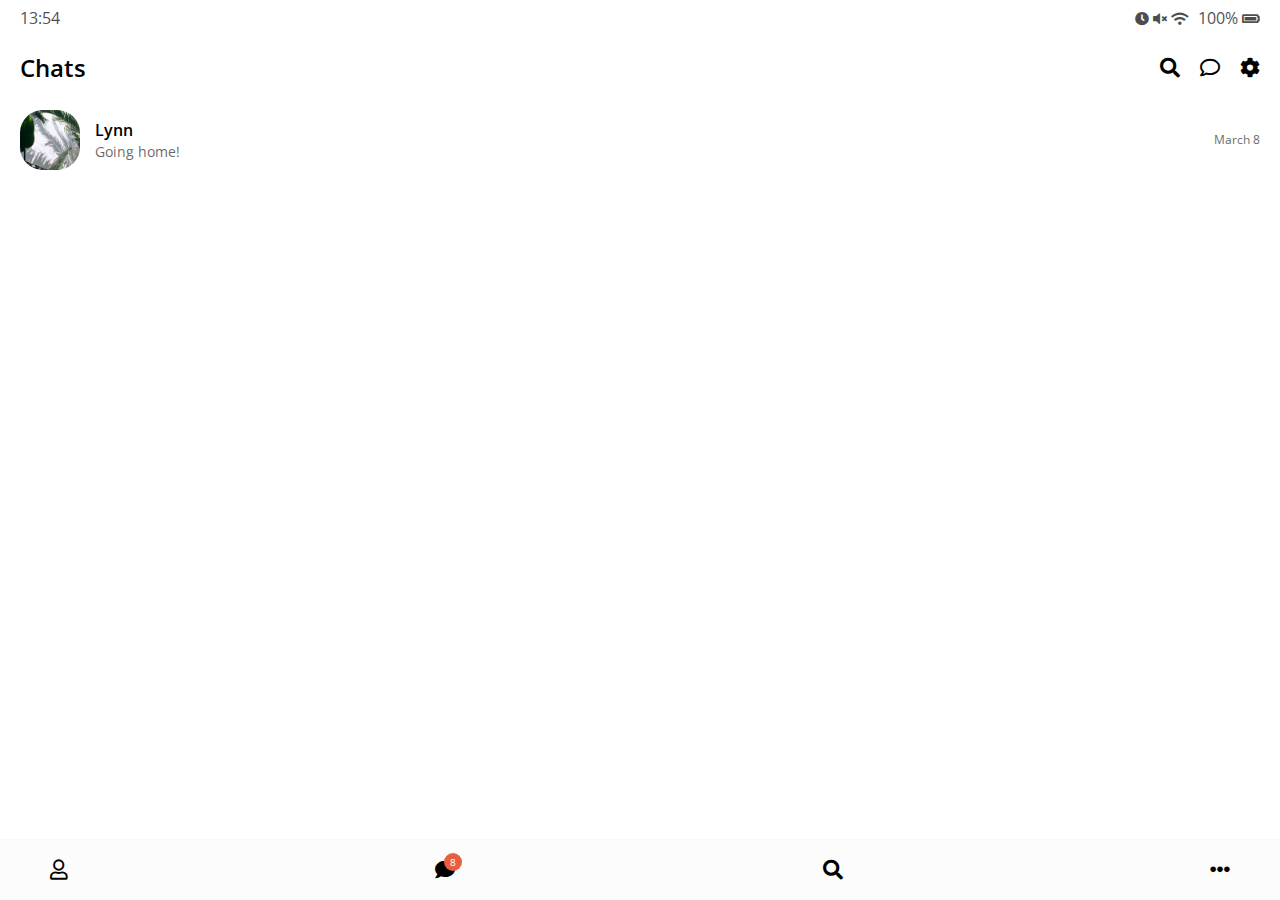
<file: index.html>
<!DOCTYPE html>
<html lang="ko">
  <head>
    <meta charset="UTF-8" />
    <meta name="viewport" content="width=device-width, initial-scale=1.0" />
    <meta http-equiv="X-UA-Compatible" content="ie=edge" />
    <link
      rel="stylesheet"
      href="https://use.fontawesome.com/releases/v5.9.0/css/all.css"
    />
    <link rel="stylesheet" href="css/styles.css" />
    <title>Chats | Kakao Clone</title>
  </head>
  <body>
    <!-- 여기서부터 뚝배기 !!!! -->
    <div class="status-bar">
      <div class="status-bar__column">
        <span class="status-bar__clock">13:54</span>
      </div>
      <div class="status-bar__column">
        <i class="fas fa-clock"></i>
        <i class="fas fa-volume-mute"></i>
        <i class="fas fa-wifi"></i>
        <span class="status-bar__battery-level">100%</span>
        <i class="fas fa-battery-full"></i>
      </div>
    </div>
    <header class="header">
      <div class="header__header-column">
        <h1 class="header__title">Chats</h1>
      </div>
      <div class="header__header-column">
        <span class="header__icon">
          <i class="fas fa-search"></i>
        </span>
        <span class="header__icon">
          <i class="far fa-comment"></i>
        </span>
        <span class="header__icon">
          <i class="fas fa-cog"></i>
        </span>
      </div>
    </header>
    <!-- 뚝배기 끝!!!!! -->
    <!-- 여기서부터 메인 !!!!!! -->
    <main class="chats">
      <ul class="chats__list">
        <li class="chats__chat chant">
          <a href="chat.html">
            <div class="chats__chat friend friend--lg">
              <div class="friend__column">
                <img
                  src="images/avatar.jpg"
                  alt=""
                  class="m-avatar friend__avatar"
                />
                <div class="friend__content">
                  <span class="friend__name">
                    Lynn
                  </span>
                  <span class="friend__bottom-text">
                    Going home!
                  </span>
                </div>
              </div>
              <div class="friend__column">
                <span class="chat__timestamp">
                  March 8
                </span>
              </div>
            </div>
          </a>
        </li>
      </ul>
    </main>
    <!-- 메인 끝 !!!! -->
    <!-- 여기서부터 아래 !!!!! -->
    <nav class="nav">
      <ul class="nav__list">
        <li class="nav__list-item">
          <a href="friends.html" class="nav__list-link">
            <i class="far fa-user"></i>
          </a>
        </li>
        <li class="nav__list-item">
          <a href="index.html" class="nav__list-link">
            <div class="nav__badge">8</div>
            <i class="fas fa-comment"></i>
          </a>
        </li>
        <li class="nav__list-item">
          <a href="find.html" class="nav__list-link">
            <i class="fas fa-search"></i>
          </a>
        </li>
        <li class="nav__list-item">
          <a href="more.html" class="nav__list-link">
            <i class="fas fa-ellipsis-h"></i>
          </a>
        </li>
      </ul>
    </nav>
  </body>
</html>
</file>
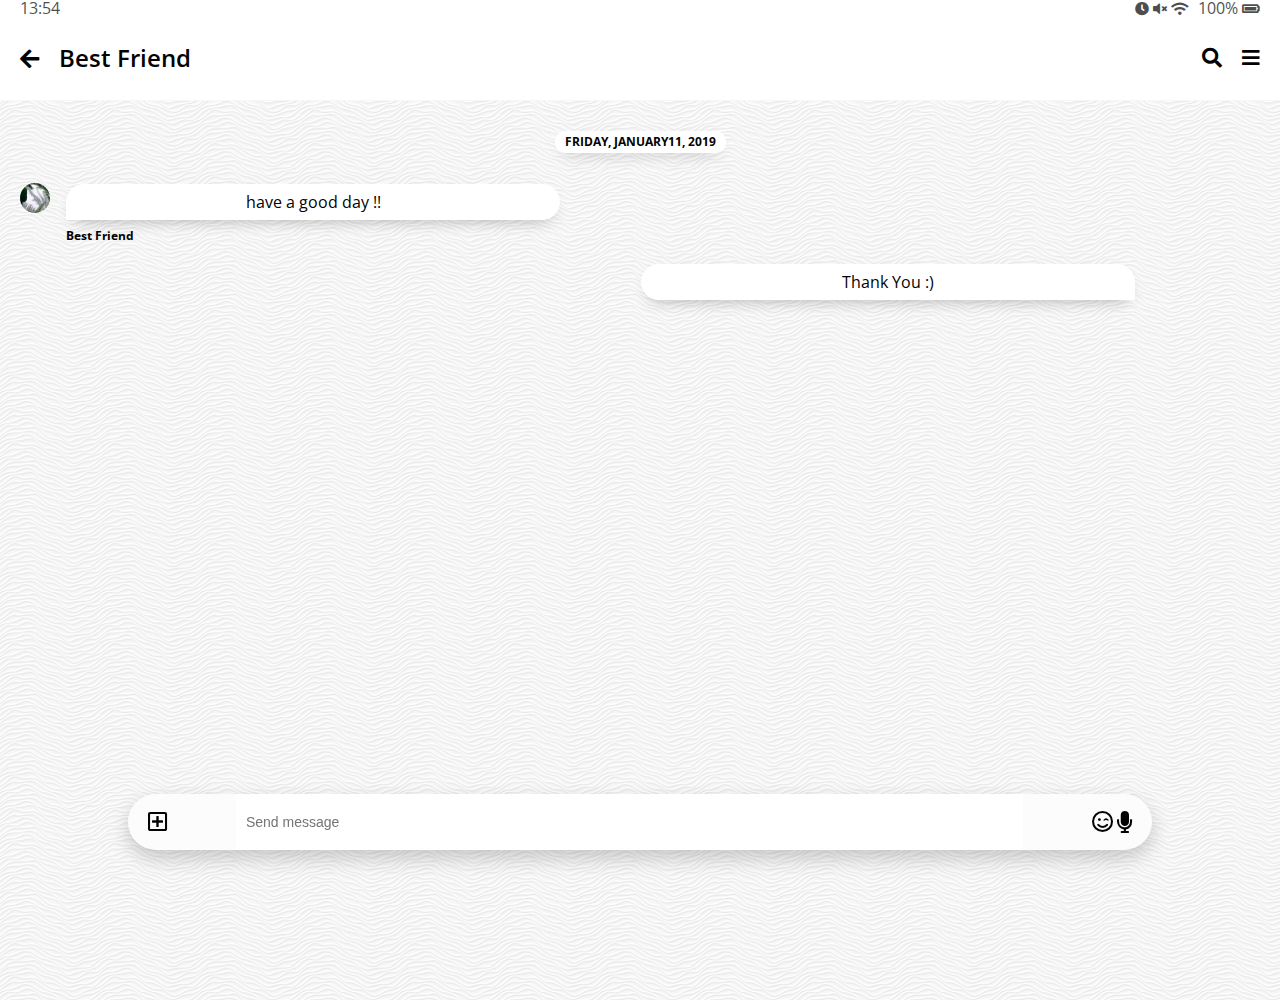
<file: chat.html>
<!DOCTYPE html>
<html lang="ko">
  <head>
    <meta charset="UTF-8" />
    <meta name="viewport" content="width=device-width, initial-scale=1.0" />
    <meta http-equiv="X-UA-Compatible" content="ie=edge" />
    <link
      rel="stylesheet"
      href="https://use.fontawesome.com/releases/v5.9.0/css/all.css"
    />
    <link rel="stylesheet" href="css/styles.css" />
    <title>chat | Kakao Clone</title>
  </head>
  <body class="chats-body">
    <div class="status-bar">
      <div class="status-bar__column">
        <span class="status-bar__clock">13:54</span>
      </div>
      <div class="status-bar__column">
        <i class="fas fa-clock"></i>
        <i class="fas fa-volume-mute"></i>
        <i class="fas fa-wifi"></i>
        <span class="status-bar__battery-level">100%</span>
        <i class="fas fa-battery-full"></i>
      </div>
    </div>
    <header class="header">
      <div class="header__header-column">
        <a href="index.html" class="header__back-btn">
          <i class="fas fa-arrow-left"></i>
        </a>
        <h1 class="header__title">Best Friend</h1>
      </div>
      <div class="header__header-column">
        <span class="header__icon">
          <i class="fas fa-search"></i>
        </span>
        <span class="header__icon">
          <i class="fas fa-bars"></i>
        </span>
      </div>
    </header>
    <main class="chat-screen">
      <ul class="chat__messages">
        <span class="chat__timestamp">Friday, January11, 2019</span>
        <li class="incoming-message message">
          <img src="images/avatar.jpg" class="g-avatar message__avatar" />
          <div class="message__content">
            <div class="message__bubble">
              have a good day !!
            </div>
            <span class="message__author">Best Friend</span>
          </div>
        </li>
        <li class="sent-message message">
          <span class="message__timestamp"></span>
          <div class="message__content">
            <div class="message__bubble">
              Thank You :)
            </div>
          </div>
        </li>
      </ul>
    </main>
    <div class="chat__write">
      <div class="chat__write-column">
        <i class="far fa-plus-square"></i>
      </div>
      <div class="chat__write-column">
        <input
          type="text"
          placeholder="Send message"
          class="chat__write-input"
        />
      </div>
      <div class="chat__write-column">
        <span class="chat__write-icon">
          <i class="far fa-smile-wink"></i>
        </span>
        <span class="chat__write-icon">
          <i class="fas fa-microphone"></i>
        </span>
      </div>
    </div>
  </body>
</html>
</file>
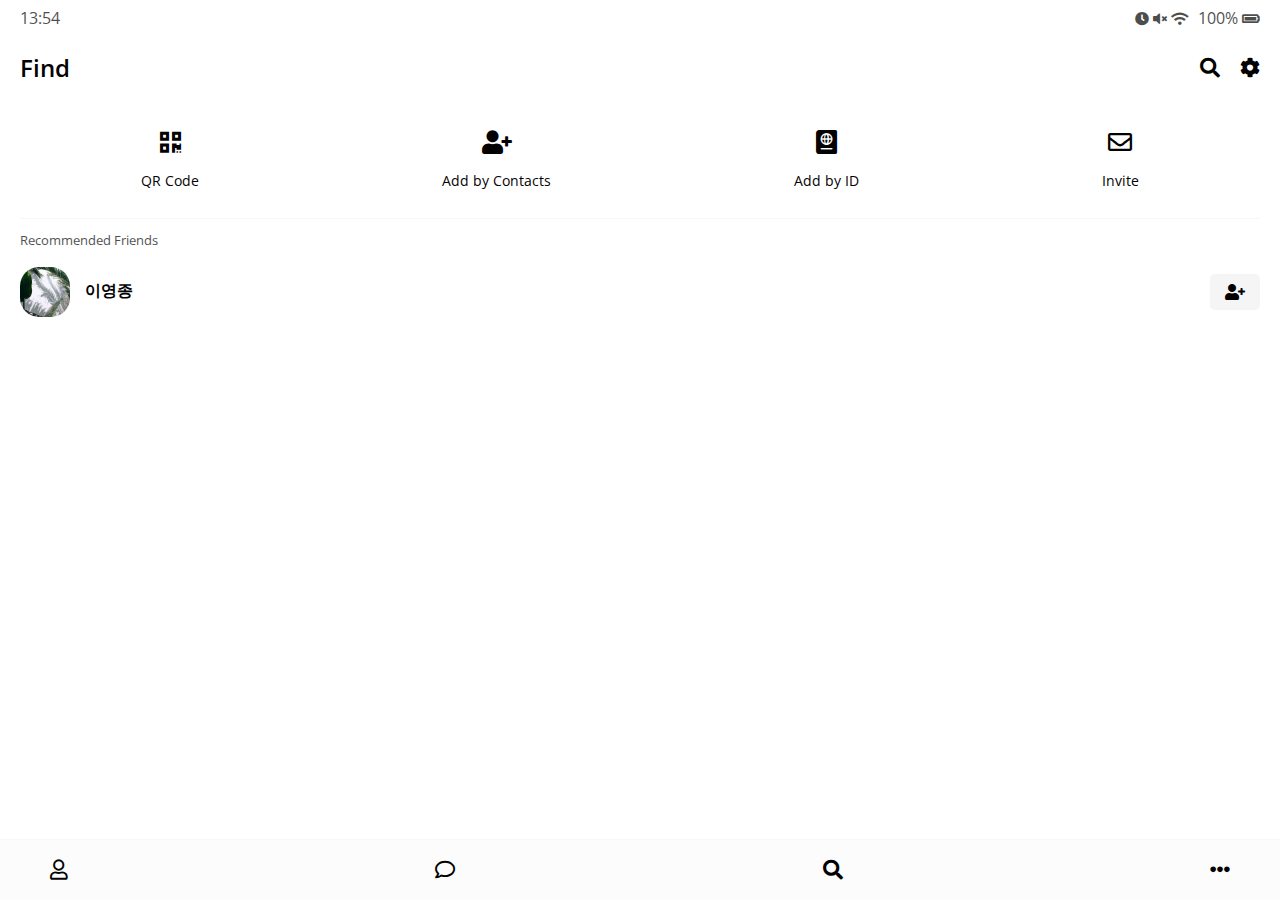
<file: find.html>
<!DOCTYPE html>
<html lang="ko">
  <head>
    <meta charset="UTF-8" />
    <meta name="viewport" content="width=device-width, initial-scale=1.0" />
    <meta http-equiv="X-UA-Compatible" content="ie=edge" />
    <link
      rel="stylesheet"
      href="https://use.fontawesome.com/releases/v5.9.0/css/all.css"
    />
    <link rel="stylesheet" href="css/styles.css">
    <title>Find | Kakao Clone</title>
  </head>
  <body>
    <div class="status-bar">
      <div class="status-bar__column">
        <span class="status-bar__clock">13:54</span>
      </div>
      <div class="status-bar__column">
        <i class="fas fa-clock"></i>
        <i class="fas fa-volume-mute"></i>
        <i class="fas fa-wifi"></i>
        <span class="status-bar__battery-level">100%</span>
        <i class="fas fa-battery-full"></i>
      </div>
    </div>
    <header class="header">
      <div class="header__header-column">
        <h1 class="header__title">Find</h1>
      </div>
      <div class="header__header-column">
        <span class="header__icon">
          <i class="fas fa-search"></i>
        </span>
        <span class="header__icon">
          <i class="fas fa-cog"></i>
        </span>
      </div>
    </header>
    <main class="find">
      <header class="find__header">
        <ul class="find__header-list">
          <li class="find__header-btn header-btn">
            <!--btn=button btn 두개인 이유는 규칙때문에 -->
            <span class="header-btn__icon">
              <i class="fas fa-qrcode fa-2x"></i>
            </span>
            <span class="header-btn__title">
              QR Code
            </span>
          </li>
          <li class="find__header-btn header-btn">
            <!--btn=button btn 두개인 이유는 규칙때문에 -->
            <span class="header-btn__icon">
              <i class="fas fa-user-plus fa-2x"></i>
            </span>
            <span class="header-btn__title">
              Add by Contacts
            </span>
          </li>
          <li class="find__header-btn header-btn">      <!--btn=button btn 두개인 이유는 규칙때문에 -->
            <span class="header-btn__icon">
              <i class="fas fa-passport fa-2x"></i>
            </span>
            <span class="header-btn__title">
              Add by ID
            </span>
          </li>
          <li class="find__header-btn header-btn">      <!--btn=button btn 두개인 이유는 규칙때문에 -->
            <span class="header-btn__icon">
              <i class="far fa-envelope fa-2x"></i>
            </span>
            <span class="header-btn__title">
              Invite
            </span>
          </li>
        </ul>
      </header>
      <ul class="find__recommended">
        <h5 class="find__title">
          Recommended Friends
        </h5>
        <li class="find__friend friend friend--lg">
            <div class="friend__column">
            <img src="images/avatar.jpg" alt="" class="friend__avatar">
              <div class="friend__content">
                  <span class="friend__name">
                      이영종
                  </span>
              </div>
            </div>
            <div class="friend__column">
              <div class="friend__add-bnt">
                <i class="fas fa-user-plus"></i>
              </div>
            </div>
          </li>
      </ul>
    </main>
    <nav class="nav">
      <ul class="nav__list">
        <li class="nav__list-item">
          <a href="friends.html" class="nav__list-link">
            <i class="far fa-user"></i>
          </a>
        </li>
        <li class="nav__list-item">
          <a href="index.html" class="nav__list-link">
            <i class="far fa-comment"></i>
          </a>
        </li>
        <li class="nav__list-item">
          <a href="find.html" class="nav__list-link">
            <i class="fas fa-search"></i>
          </a>
        </li>
        <li class="nav__list-item">
          <a href="more.html" class="nav__list-link">
            <i class="fas fa-ellipsis-h"></i>
          </a>
        </li>
      </ul>
    </nav>
  </body>
</html>
</file>
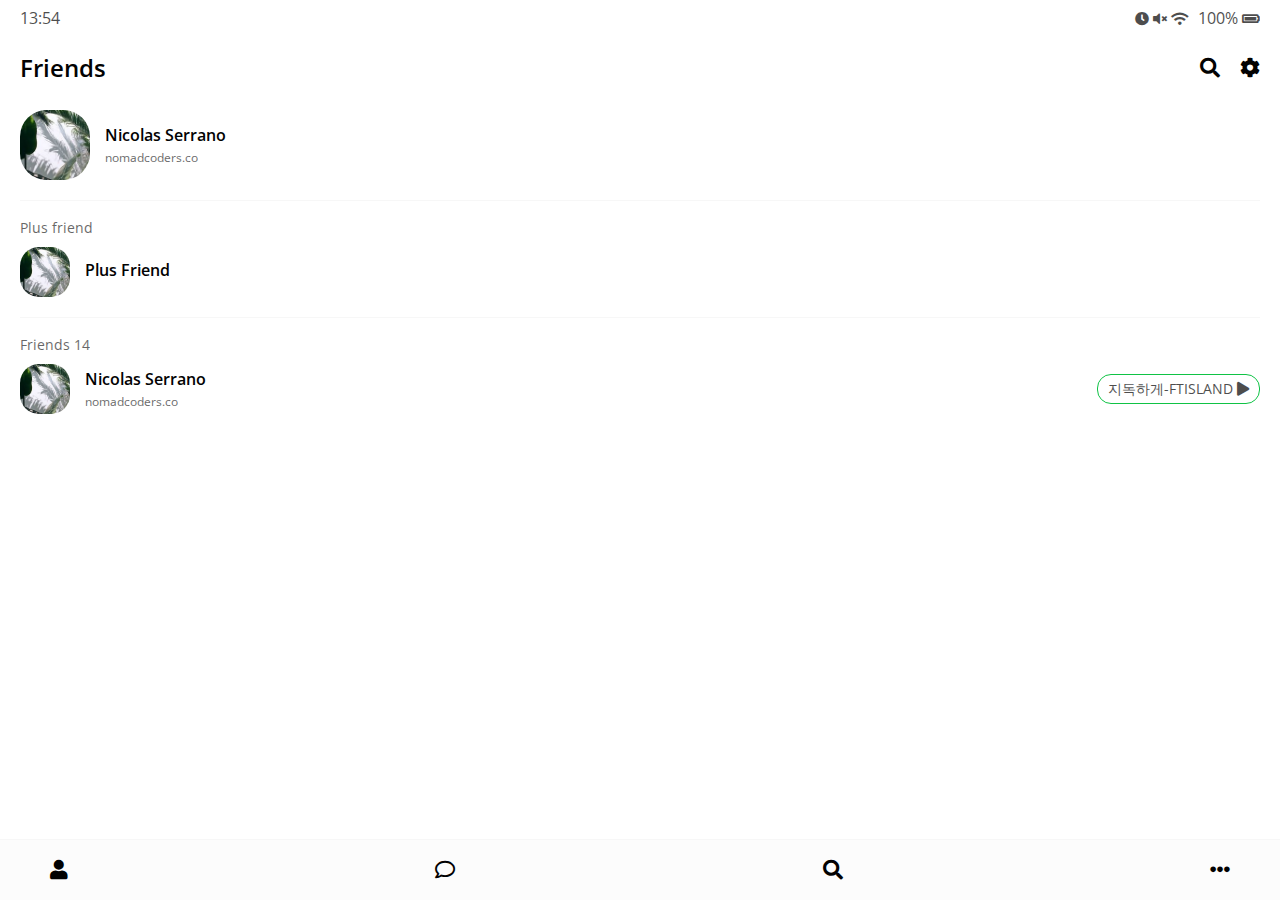
<file: friends.html>
<!DOCTYPE html>
<html lang="ko">
  <head>
    <meta charset="UTF-8" />
    <meta name="viewport" content="width=device-width, initial-scale=1.0" />
    <meta http-equiv="X-UA-Compatible" content="ie=edge" />
    <link
      rel="stylesheet"
      href="https://use.fontawesome.com/releases/v5.9.0/css/all.css"
    />
    <link rel="stylesheet" href="css/styles.css" />
    <title>Friends | Kakao Clone</title>
  </head>
  <body>
    <div class="status-bar">
      <div class="status-bar__column">
        <span class="status-bar__clock">13:54</span>
      </div>
      <div class="status-bar__column">
        <i class="fas fa-clock"></i>
        <i class="fas fa-volume-mute"></i>
        <i class="fas fa-wifi"></i>
        <span class="status-bar__battery-level">100%</span>
        <i class="fas fa-battery-full"></i>
      </div>
    </div>
    <header class="header">
      <div class="header__header-column">
        <h1 class="header__title">Friends</h1>
      </div>
      <div class="header__header-column">
        <span class="header__icon">
          <i class="fas fa-search"></i>
        </span>
        <span class="header__icon">
          <i class="fas fa-cog"></i>
        </span>
      </div>
    </header>
    <main class="friends">
      <header class="friends__header">
        <div class="friends__friend friend">
          <div class="friend__column">
            <img
              src="images/avatar.jpg"
              alt=""
              class="g-avatar friend__avatar"
            />
            <div class="friend__content">
              <span class="friend__name">
                Nicolas Serrano
              </span>
              <span class="friend__status">
                nomadcoders.co
              </span>
            </div>
          </div>
        </div>
      </header>
      <div class="friends__plus">
        <h5 class="friends__title">Plus friend</h5>
        <div class="friends__friend friend">
          <div class="friend__column">
            <img
              src="images/avatar.jpg"
              class="friend__avatar"
            />
            <div class="friend__content">
              <span class="friend__name">
                Plus Friend
              </span>
            </div>
          </div>
        </div>
      </div>
      <ul class="friends__list">
        <h5 class="friends__title">Friends 14</h5>
        <li class="friends__friend friend friend--lg">
          <div class="friend__column">
            <img
              src="images/avatar.jpg"
              alt=""
              class="friend__avatar"
            />
            <div class="friend__content">
              <span class="friend__name">
                Nicolas Serrano
              </span>
              <span class="friend__status">
                nomadcoders.co
              </span>
            </div>
          </div>
          <div class="friend__column">
            <div class="friend__now-listening">
              <span>지독하게-FTISLAND
              <i class="fas fa-play"></i>
            </span>
            </div>
          </div>
        </li>
      </ul>
    </main>
    <nav class="nav">
      <ul class="nav__list">
        <li class="nav__list-item">
          <a href="friends.html" class="nav__list-link">
            <i class="fas fa-user"></i>
          </a>
        </li>
        <li class="nav__list-item">
          <a href="index.html" class="nav__list-link">
            <i class="far fa-comment"></i>
          </a>
        </li>
        <li class="nav__list-item">
          <a href="find.html" class="nav__list-link">
            <i class="fas fa-search"></i>
          </a>
        </li>
        <li class="nav__list-item">
          <a href="more.html" class="nav__list-link">
            <i class="fas fa-ellipsis-h"></i>
          </a>
        </li>
      </ul>
    </nav>
  </body>
</html>
</file>
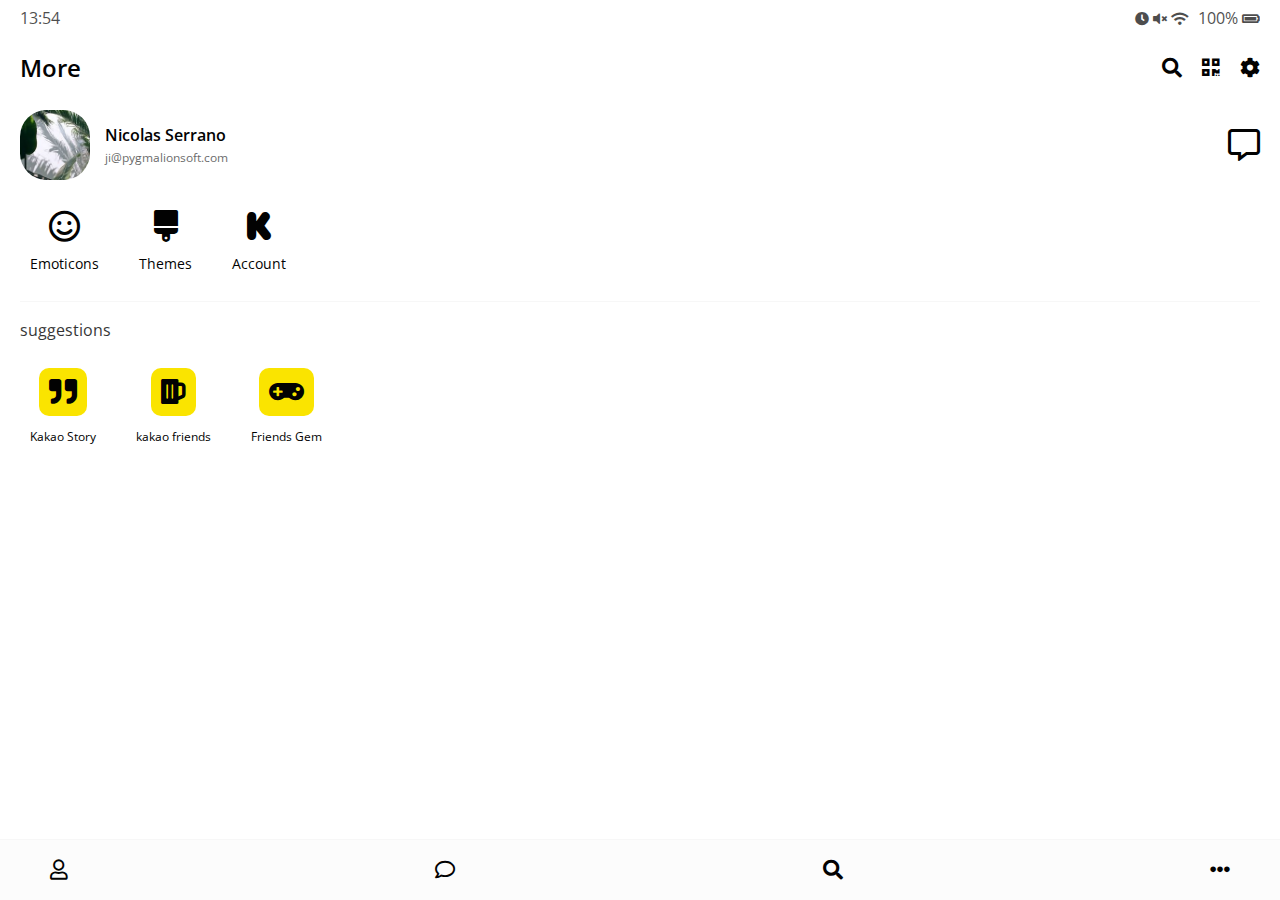
<file: more.html>
<!DOCTYPE html>
<html lang="ko">
  <head>
    <meta charset="UTF-8" />
    <meta name="viewport" content="width=device-width, initial-scale=1.0" />
    <meta http-equiv="X-UA-Compatible" content="ie=edge" />
    <link
      rel="stylesheet"
      href="https://use.fontawesome.com/releases/v5.9.0/css/all.css"
    />
    <link rel="stylesheet" href="css/styles.css">
    <title>More | Kakao Clone</title>
  </head>
  <body>
    <div class="status-bar">
      <div class="status-bar__column">
        <span class="status-bar__clock">13:54</span>
      </div>
      <div class="status-bar__column">
        <i class="fas fa-clock"></i>
        <i class="fas fa-volume-mute"></i>
        <i class="fas fa-wifi"></i>
        <span class="status-bar__battery-level">100%</span>
        <i class="fas fa-battery-full"></i>
      </div>
    </div>
    <header class="header">
      <div class="header__header-column">
        <h1 class="header__title">More</h1>
      </div>
      <div class="header__header-column">
        <span class="header__icon">
          <i class="fas fa-search"></i>
        </span>
        <span class="header__icon">
          <i class="fas fa-qrcode"></i>
        </span>
        <span class="header__icon">
          <a href="settings.html">
            <i class="fas fa-cog"></i>
          </a>
        </span>
      </div>
    </header>
    <main class="more">
      <header class="more__header">
        <div class="friends__friend friend friend--lg">
          <div class="friend__column">
            <img
              src="images/avatar.jpg"
              alt=""
              class="g-avatar friend__avatar"
            />
            <div class="friend__content">
              <span class="friend__name">
                Nicolas Serrano
              </span>
              <span class="friend__status">
                ji@pygmalionsoft.com
              </span>
            </div>
          </div>
          <div class="friend__column">
            <i class="far fa-comment-alt fa-2x"></i>
          </div>
        </div>
        <ul class="more__btn-list">
          <li class="more__btn">
            <span class="more__btn-icon">
              <i class="far fa-smile fa-2x"></i>
            </span>
            <span class="more__btn-title">
              Emoticons
            </span>
          </li>
          <li class="more__btn">
            <span class="more__btn-icon">
              <i class="fas fa-brush fa-2x"></i>
            </span>
            <span class="more__btn-title">
              Themes
            </span>
          </li>
          <li class="more__btn">
            <span class="more__btn-icon">
              <i class="fab fa-kickstarter-k fa-2x"></i>
            </span>
            <span class="more__btn-title">
              Account
            </span>
          </li>
        </ul>
      </header>
      <section class="more__suggestions">
        <h5 class="more__title">suggestions</h5>
        <ul class="more__suggestions-list">
          <li class="more__suggestion suggestion">
            <span class="suggestion__icon">
              <i class="fas fa-quote-right"></i>
            </span>
            <span class="suggestion__title">Kakao Story</span>
          </li>
          <li class="more__suggestion suggestion">
            <span class="suggestion__icon">
              <i class="fas fa-beer"></i>
            </span>  
            <span class="suggestion__title">kakao friends</span>
          </li>
          <li class="more__suggestion suggestion">
            <span class="suggestion__icon">
              <i class="fas fa-gamepad"></i>
            </span>    
            <span class="suggestion__title">Friends Gem</span>
          </li>
        </ul>
      </section>
    </main>
    <nav class="nav">
      <ul class="nav__list">
        <li class="nav__list-item">
          <a href="friends.html" class="nav__list-link">
            <i class="far fa-user"></i>
          </a>
        </li>
        <li class="nav__list-item">
          <a href="index.html" class="nav__list-link">
            <i class="far fa-comment"></i>
          </a>
        </li>
        <li class="nav__list-item">
          <a href="find.html" class="nav__list-link">
            <i class="fas fa-search"></i>
          </a>
        </li>
        <li class="nav__list-item">
          <a href="more.html" class="nav__list-link">
            <i class="fas fa-ellipsis-h"></i>
          </a>
        </li>
      </ul>
    </nav>
  </body>
</html>
</file>
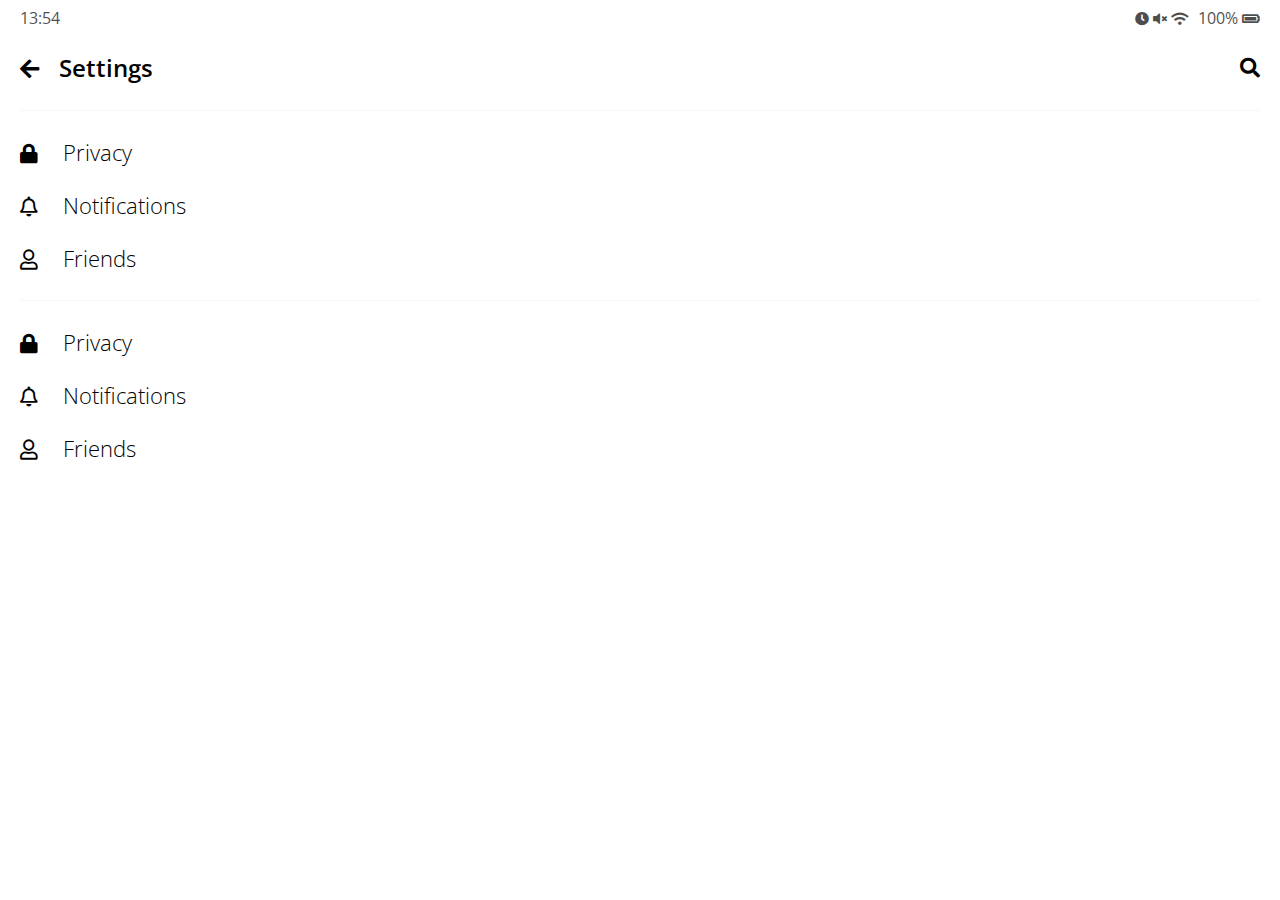
<file: settings.html>
<!DOCTYPE html>
<html lang="ko">
  <head>
    <meta charset="UTF-8" />
    <meta name="viewport" content="width=device-width, initial-scale=1.0" />
    <meta http-equiv="X-UA-Compatible" content="ie=edge" />
    <link
      rel="stylesheet"
      href="https://use.fontawesome.com/releases/v5.9.0/css/all.css"
    />
    <link rel="stylesheet" href="css/styles.css" />
    <title>Settings | Kakao Clone</title>
  </head>
  <body>
    <div class="status-bar">
      <div class="status-bar__column">
        <span class="status-bar__clock">13:54</span>
      </div>
      <div class="status-bar__column">
        <i class="fas fa-clock"></i>
        <i class="fas fa-volume-mute"></i>
        <i class="fas fa-wifi"></i>
        <span class="status-bar__battery-level">100%</span>
        <i class="fas fa-battery-full"></i>
      </div>
    </div>
    <header class="header">
      <div class="header__header-column">
        <a href="more.html" class="header__back-btn">
          <i class="fas fa-arrow-left"></i>
        </a>
        <h1 class="header__title">Settings</h1>
      </div>
      <div class="header__header-column">
        <span class="header__icon">
          <i class="fas fa-search"></i>
        </span>
      </div>
    </header>
    <main class="settings">
      <section class="settings__sections">
        <ul class="settings__list">
          <li class="settings__setting">
            <span class="settings__icon">
              <i class="fas fa-lock"></i>
            </span>
            <span class="settings__title">Privacy</span>
          </li>
          <li class="settings__setting">
            <span class="settings__icon">
              <i class="far fa-bell"></i>
            </span>
            <span class="settings__title">Notifications</span>
          </li>
          <li class="settings__setting">
            <span class="settings__icon">
              <i class="far fa-user"></i>
            </span>
            <span class="settings__title">Friends</span>
          </li>
        </ul>
      </section>
      <section class="settings__sections">
          <ul class="settings__list">
            <li class="settings__setting">
              <span class="settings__icon">
                <i class="fas fa-lock"></i>
              </span>
              <span class="settings__title">Privacy</span>
            </li>
            <li class="settings__setting">
              <span class="settings__icon">
                <i class="far fa-bell"></i>
              </span>
              <span class="settings__title">Notifications</span>
            </li>
            <li class="settings__setting">
              <span class="settings__icon">
                <i class="far fa-user"></i>
              </span>
              <span class="settings__title">Friends</span>
            </li>
          </ul>
        </section>
    </main>
  </body>
</html>
</file>
<file: css/styles.css>
@import url("https://fonts.googleapis.com/css?family=Open+Sans:300,400,600,700&display=swap");
@import "reset.css";
@import "status-bar.css";
@import "header.css";
@import "nav-bar.css";
@import "friend.css";
@import "friends.css";
@import "find.css";
@import "more.css";
@import "settings.css";
@import "chat.css";
* {
  box-sizing: border-box;
}

body {
  background-color: white;
  padding: 10px 20px;
  color: #020202;
  font-family: "Open Sans", -apple-system, BlinkMacSystemFont, "Segoe UI",
    Roboto, Oxygen, Ubuntu, Cantarell, "Open Sans", "Helvetica Neue", sans-serif;
}

a {
  color: inherit;
  text-decoration: none;
}
</file>
